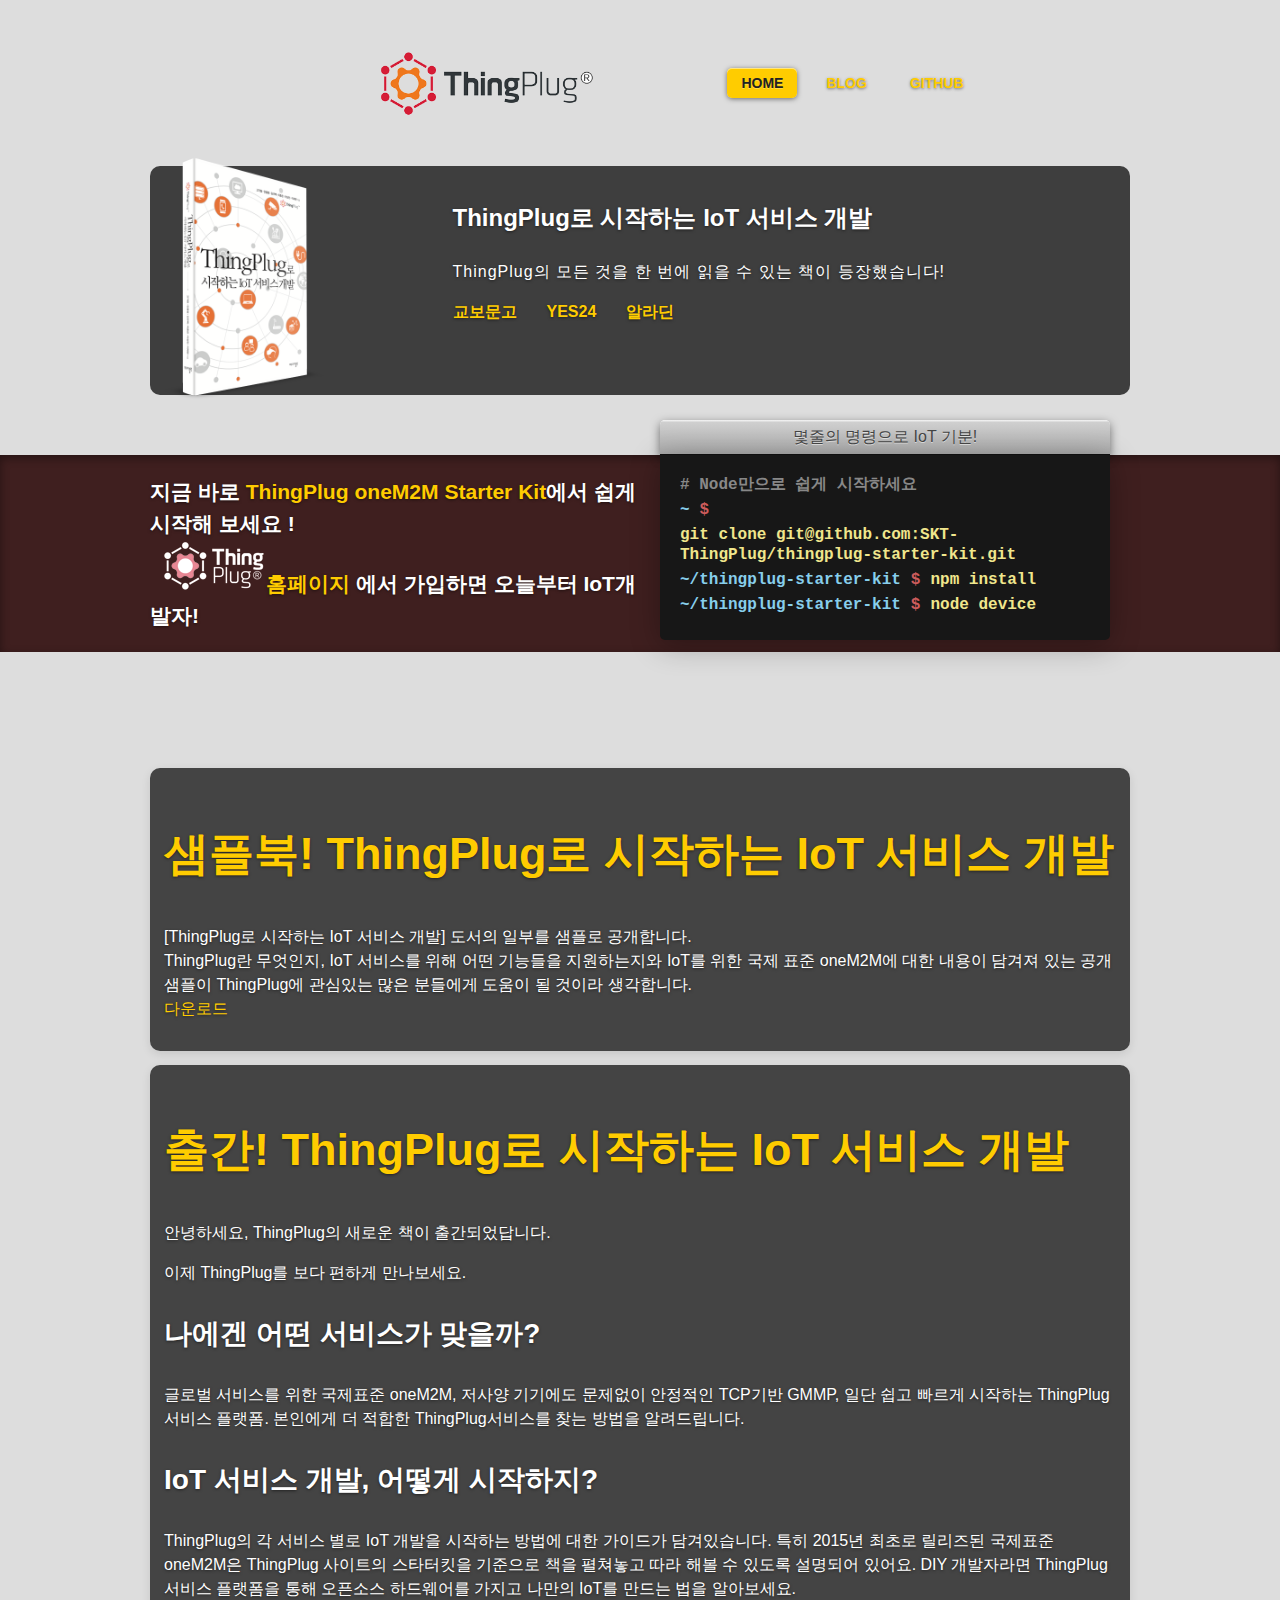
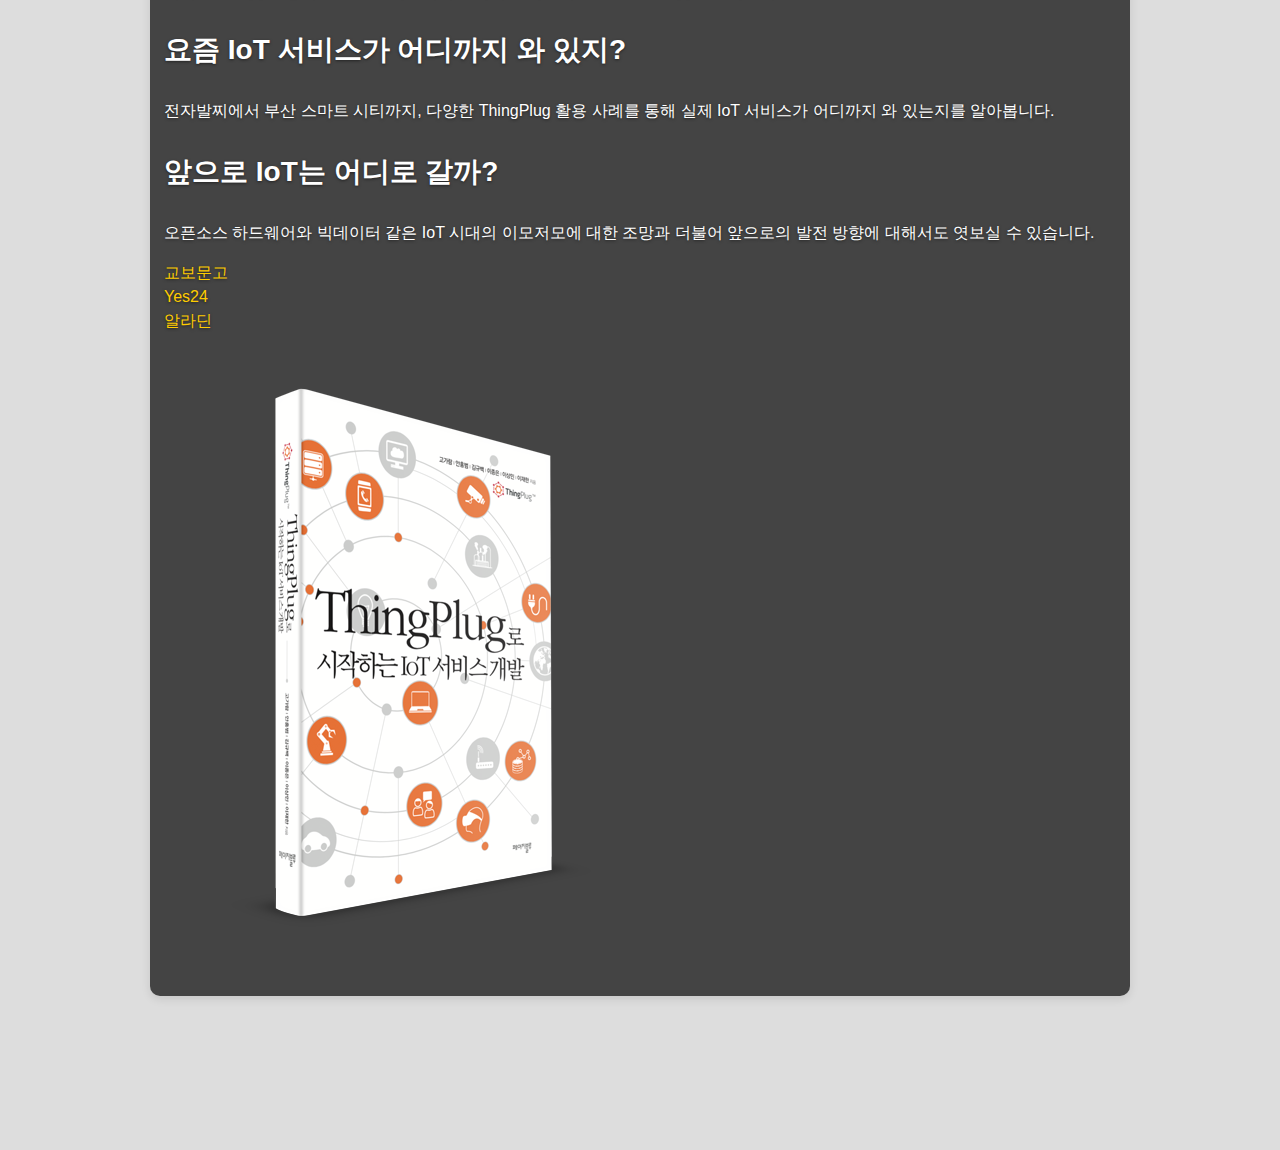
<file: index.html>
<!DOCTYPE html><html><head><meta charset="utf-8"><meta name="X-UA-Compatible" content="IE=edge"><title> ThingPlug Github 블로그</title><meta name="description" content="A Blog Powered By Hexo"><meta name="viewport" content="width=device-width, initial-scale=1"><link rel="short icon" href="/favicon.png"><link rel="stylesheet" href="/css/jekyll.css"><!--[if lt IE 9]>
<script src="js/html5shiv.min.js"></script>
<script src="js/respond.min.js"></script>
<![endif]--></head><body><header class="row-flex-row limit-width vh-center"><!--a(href=url_for()).logo--><a href="http://sandbox.sktiot.com" class="logo"><img src="/favicon.png"></a><nav><ul class="nav-list"><li class="nav-list-item"><a href="/" class="nav-link active">Home</a></li><li class="nav-list-item"><a href="/archives/" class="nav-link">   Blog</a></li><li class="nav-list-item"><a href="https://github.com/SKT-ThingPlug" target="_blank" class="nav-link">   github</a></li></ul></nav><!--        li.nav-list-item//           a.nav-link(href= theme.menu['rss'])
 //              = __('rss.title')--></header><div class="extra"><section class="selfintro"><div class="wrap row-flex row-flex-row limit-width"><div class="sign"><img src="img/bookcover.png" alt=""></div><div class="intro"><h3 class="title">ThingPlug로 시작하는 IoT 서비스 개발</h3><p class="content"> ThingPlug의 모든 것을 한 번에 읽을 수 있는 책이 등장했습니다!</p><ul class="contact"><li><a href="http://goo.gl/jCx7A6" class="social-link">교보문고</a></li><li><a href="http://goo.gl/A6Fdia" class="social-link">Yes24</a></li><li><a href="http://goo.gl/iyzxs6" class="social-link">알라딘</a></li></ul></div></div></section><section class="installtheme"><div class="row-flex row-flex-row limit-width"><div class="intro"><h3> 
지금 바로 <a href="https://github.com/SKT-ThingPlug/thingplug-starter-kit"> ThingPlug oneM2M Starter Kit</a>에서 쉽게 시작해 보세요 !<br><a href="https://sandbox.sktiot.com/"><img src="/img/tp2-red.png">홈페이지 </a>에서 가입하면 오늘부터 IoT개발자!</h3></div><div class="code"><div class="title">몇줄의 명령으로 IoT 기분!</div><div class="shell"> <div class="line"><span class="output"># Node만으로 쉽게 시작하세요</span></div><div class="line"><span class="path">~</span><span class="prompt">$</span><span class="command">git clone git@github.com:SKT-ThingPlug/thingplug-starter-kit.git</span></div><div class="line"><span class="path">~/thingplug-starter-kit</span><span class="prompt">$</span><span class="command">npm install</span></div><div class="line"><span class="path">~/thingplug-starter-kit</span><span class="prompt">$</span><span class="command">node device</span></div></div></div></div></section></div><div class="container limit-width"><section class="row-flex-row"><div class="home"><article class="post-block"><h2 class="post-title"><a href="/샘플북-ThingPlug로-시작하는-IoT-서비스-개발/" class="post-title-link">샘플북! ThingPlug로 시작하는 IoT 서비스 개발</a></h2><!-- .post-badge-wrap//    .post-badge
        //span.post-badge-msg!= "Issue №"
 //       span.post-num!= site.posts.length--><!--.post-meta--><!--    +date(item.date)--><div class="post-content"><!--!= item.excerpt--><p>[ThingPlug로 시작하는 IoT 서비스 개발] 도서의 일부를 샘플로 공개합니다.<br>ThingPlug란 무엇인지, IoT 서비스를 위해 어떤 기능들을 지원하는지와 IoT를 위한 국제 표준 oneM2M에 대한 내용이 담겨져 있는 공개 샘플이 ThingPlug에 관심있는 많은 분들에게 도움이 될 것이라 생각합니다.<br><a href="/img/ThingPlug로_시작하는_IoT_서비스_개발_Sample.pdf">다운로드</a></p>
</div><!--.read-more//   a(href=config.root + item.path) 
 //      != __('excerpt_link.title')--></article><article class="post-block"><h2 class="post-title"><a href="/thingplug-book/" class="post-title-link">출간! ThingPlug로 시작하는 IoT 서비스 개발</a></h2><!-- .post-badge-wrap//    .post-badge
        //span.post-badge-msg!= "Issue №"
 //       span.post-num!= site.posts.length--><!--.post-meta--><!--    +date(item.date)--><div class="post-content"><!--!= item.excerpt--><p>안녕하세요, ThingPlug의 새로운 책이 출간되었답니다. </p>
<p>이제 ThingPlug를 보다 편하게 만나보세요. </p>
<h2 id="나에겐_어떤_서비스가_맞을까?">나에겐 어떤 서비스가 맞을까?</h2><p>글로벌 서비스를 위한 국제표준 oneM2M, 저사양 기기에도 문제없이 안정적인 TCP기반 GMMP, 일단 쉽고 빠르게 시작하는 ThingPlug 서비스 플랫폼. 본인에게 더 적합한 ThingPlug서비스를 찾는 방법을 알려드립니다.</p>
<h2 id="IoT_서비스_개발,_어떻게_시작하지?">IoT 서비스 개발, 어떻게 시작하지?</h2><p>ThingPlug의 각 서비스 별로 IoT 개발을 시작하는 방법에 대한 가이드가 담겨있습니다. 특히 2015년 최초로 릴리즈된 국제표준 oneM2M은 ThingPlug 사이트의 스타터킷을 기준으로 책을 펼쳐놓고 따라 해볼 수 있도록 설명되어 있어요. DIY 개발자라면 ThingPlug 서비스 플랫폼을 통해 오픈소스 하드웨어를 가지고 나만의 IoT를 만드는 법을 알아보세요.</p>
<h2 id="요즘_IoT_서비스가_어디까지_와_있지?">요즘 IoT 서비스가 어디까지 와 있지?</h2><p>전자발찌에서 부산 스마트 시티까지, 다양한 ThingPlug 활용 사례를 통해 실제 IoT 서비스가 어디까지 와 있는지를 알아봅니다. </p>
<h2 id="앞으로_IoT는_어디로_갈까?">앞으로 IoT는 어디로 갈까?</h2><p>오픈소스 하드웨어와 빅데이터 같은 IoT 시대의 이모저모에 대한 조망과 더불어 앞으로의 발전 방향에 대해서도 엿보실 수 있습니다.</p>
<p><a href="http://goo.gl/jCx7A6" target="_blank" rel="external">교보문고</a><br><a href="http://goo.gl/A6Fdia" target="_blank" rel="external">Yes24</a><br><a href="http://goo.gl/iyzxs6" target="_blank" rel="external">알라딘</a></p>
<p><img src="/img/bookcover.png" alt=""> </p>
</div><!--.read-more//   a(href=config.root + item.path) 
 //      != __('excerpt_link.title')--></article></div></section></div><script>(function(b,o,i,l,e,r){b.GoogleAnalyticsObject=l;b[l]||(b[l]=function(){(b[l].q=b[l].q||[]).push(arguments)});b[l].l=+new Date;e=o.createElement(i);r=o.getElementsByTagName(i)[0];e.src='//www.google-analytics.com/analytics.js';r.parentNode.insertBefore(e,r)}(window,document,'script','ga'));ga('create',"UA-70388328-1",'auto');ga('send','pageview');</script><!--script(src="https://cdn.mathjax.org/mathjax/latest/MathJax.js?config=TeX-AMS-MML_HTMLorMML")--></body></html><!--        footer.footer//           .row-flex-row.limit-width.vh-center
 //              include ../_components/footer-->
</file>
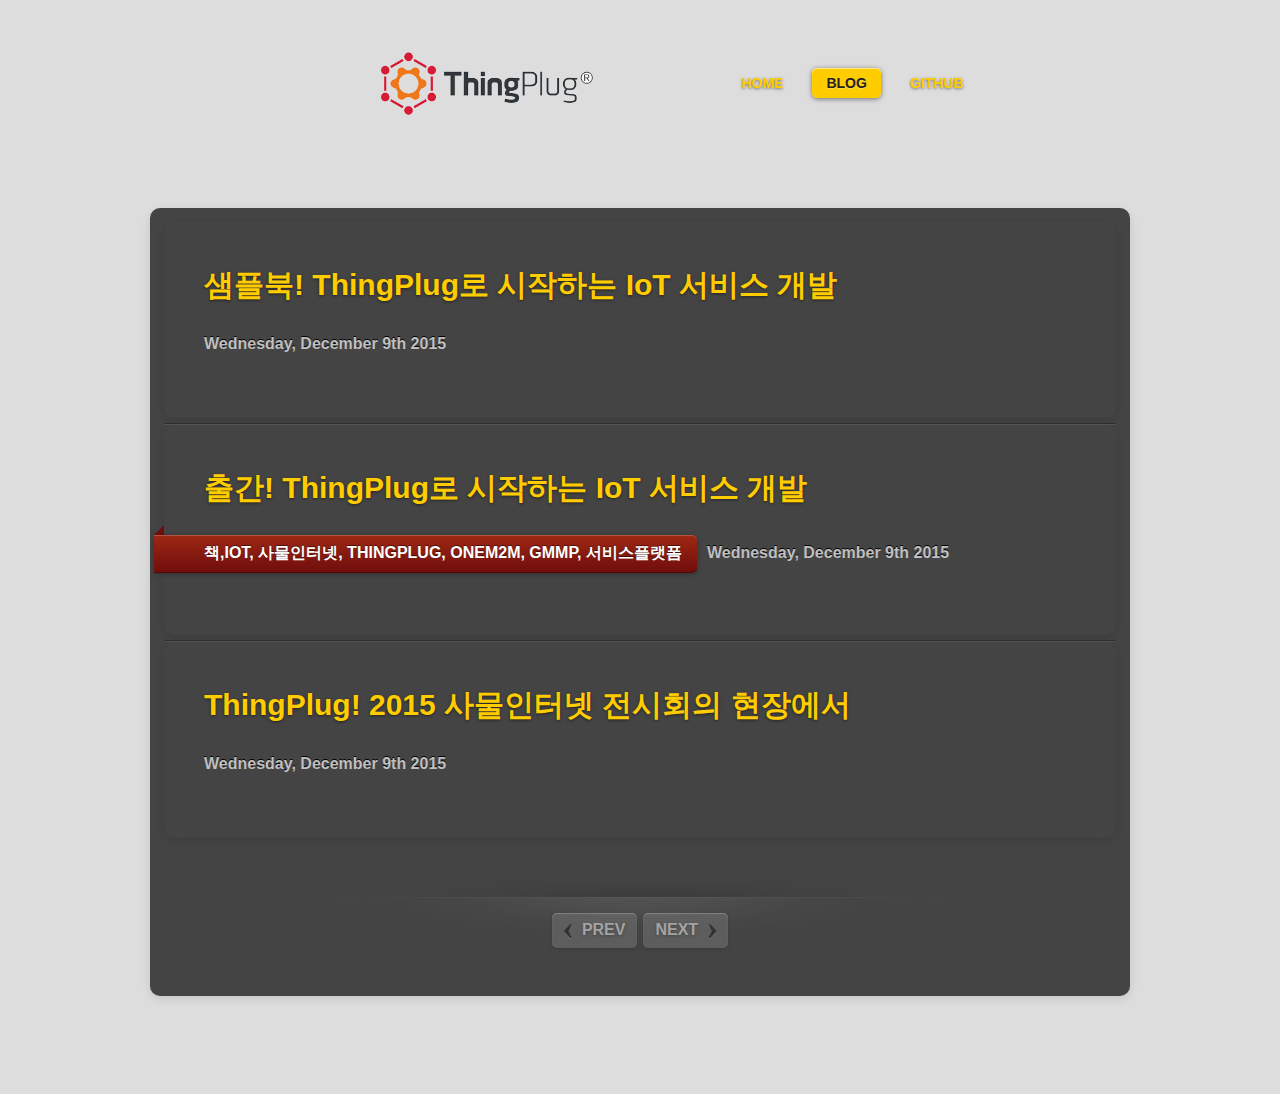
<file: archives/index.html>
<!DOCTYPE html><html><head><meta charset="utf-8"><meta name="X-UA-Compatible" content="IE=edge"><title> ThingPlug Github 블로그</title><meta name="description" content="A Blog Powered By Hexo"><meta name="viewport" content="width=device-width, initial-scale=1"><link rel="short icon" href="/favicon.png"><link rel="stylesheet" href="/css/jekyll.css"><!--[if lt IE 9]>
<script src="js/html5shiv.min.js"></script>
<script src="js/respond.min.js"></script>
<![endif]--></head><body><header class="row-flex-row limit-width vh-center"><!--a(href=url_for()).logo--><a href="http://sandbox.sktiot.com" class="logo"><img src="/favicon.png"></a><nav><ul class="nav-list"><li class="nav-list-item"><a href="/" class="nav-link">Home</a></li><li class="nav-list-item"><a href="/archives/" class="nav-link active">   Blog</a></li><li class="nav-list-item"><a href="https://github.com/SKT-ThingPlug" target="_blank" class="nav-link">   github</a></li></ul></nav><!--        li.nav-list-item//           a.nav-link(href= theme.menu['rss'])
 //              = __('rss.title')--></header><div class="extra"></div><div class="container limit-width"><section class="row-flex-row"><div class="archive"><ul class="post-list"><li class="post-list-item"><article class="post-block"><h2 class="post-title"><a href="/샘플북-ThingPlug로-시작하는-IoT-서비스-개발/" class="post-title-link">샘플북! ThingPlug로 시작하는 IoT 서비스 개발</a></h2><div class="post-meta"><div class="post-time">Wednesday, December 9th 2015</div></div><div class="post-content"></div></article></li><li class="post-list-item"><article class="post-block"><h2 class="post-title"><a href="/thingplug-book/" class="post-title-link">출간! ThingPlug로 시작하는 IoT 서비스 개발</a></h2><div class="post-meta"><ul class="post-tag-list"><li class="post-tag-item"><a href="/tags/책-IoT-사물인터넷-ThingPlug-oneM2M-GMMP-서비스플랫폼/" class="post-tag-link">책,IoT, 사물인터넷, ThingPlug, oneM2M, GMMP, 서비스플랫폼</a></li></ul><div class="post-time">Wednesday, December 9th 2015</div></div><div class="post-content"></div></article></li><li class="post-list-item"><article class="post-block"><h2 class="post-title"><a href="/coex2015/" class="post-title-link">ThingPlug! 2015 사물인터넷 전시회의 현장에서</a></h2><div class="post-meta"><div class="post-time">Wednesday, December 9th 2015</div></div><div class="post-content"></div></article></li></ul><div class="pagination"><span class="pagination-prev">PREV</span><span class="pagination-next">NEXT</span></div></div></section></div><script>(function(b,o,i,l,e,r){b.GoogleAnalyticsObject=l;b[l]||(b[l]=function(){(b[l].q=b[l].q||[]).push(arguments)});b[l].l=+new Date;e=o.createElement(i);r=o.getElementsByTagName(i)[0];e.src='//www.google-analytics.com/analytics.js';r.parentNode.insertBefore(e,r)}(window,document,'script','ga'));ga('create',"UA-70388328-1",'auto');ga('send','pageview');</script><!--script(src="https://cdn.mathjax.org/mathjax/latest/MathJax.js?config=TeX-AMS-MML_HTMLorMML")--></body></html><!--        footer.footer//           .row-flex-row.limit-width.vh-center
 //              include ../_components/footer-->
</file>
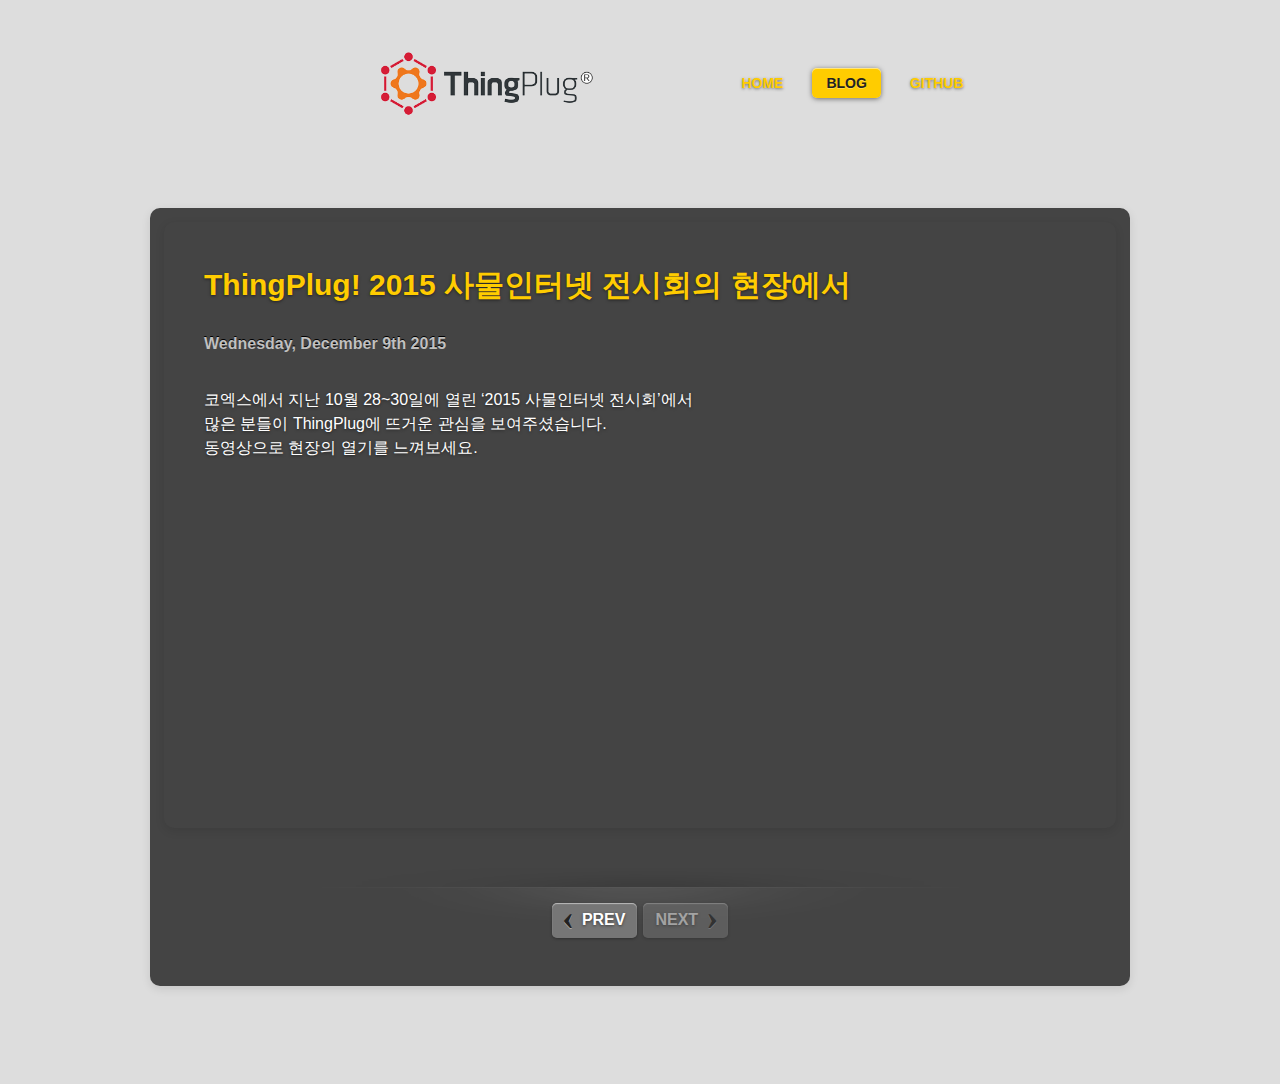
<file: coex2015/index.html>
<!DOCTYPE html><html><head><meta charset="utf-8"><meta name="X-UA-Compatible" content="IE=edge"><title> ThingPlug! 2015 사물인터넷 전시회의 현장에서 · ThingPlug Github 블로그</title><meta name="description" content="A Blog Powered By Hexo"><meta name="viewport" content="width=device-width, initial-scale=1"><link rel="short icon" href="/favicon.png"><link rel="stylesheet" href="/css/jekyll.css"><!--[if lt IE 9]>
<script src="js/html5shiv.min.js"></script>
<script src="js/respond.min.js"></script>
<![endif]--></head><body><header class="row-flex-row limit-width vh-center"><!--a(href=url_for()).logo--><a href="http://sandbox.sktiot.com" class="logo"><img src="/favicon.png"></a><nav><ul class="nav-list"><li class="nav-list-item"><a href="/" class="nav-link">Home</a></li><li class="nav-list-item"><a href="/archives/" class="nav-link active">   Blog</a></li><li class="nav-list-item"><a href="https://github.com/SKT-ThingPlug" target="_blank" class="nav-link">   github</a></li></ul></nav><!--        li.nav-list-item//           a.nav-link(href= theme.menu['rss'])
 //              = __('rss.title')--></header><div class="extra"></div><div class="container limit-width"><section class="row-flex-row"><div class="post"><article class="post-block"><h2 class="post-title"><a href="/coex2015/" class="post-title-link">ThingPlug! 2015 사물인터넷 전시회의 현장에서</a></h2><div class="post-meta"><div class="post-time">Wednesday, December 9th 2015</div></div><div class="post-content"><p>코엑스에서 지난 10월 28~30일에 열린 ‘2015 사물인터넷 전시회’에서<br>많은 분들이 ThingPlug에 뜨거운 관심을 보여주셨습니다.<br>동영상으로 현장의 열기를 느껴보세요.</p>
<div class="video-container"><iframe src="//www.youtube.com/embed/jtd5zuPwEFA" frameborder="0" allowfullscreen></iframe></div>
</div></article><div class="pagination"><a href="/thingplug-book/" class="pagination-prev">PREV</a><span class="pagination-next">NEXT</span></div></div></section></div><script>(function(b,o,i,l,e,r){b.GoogleAnalyticsObject=l;b[l]||(b[l]=function(){(b[l].q=b[l].q||[]).push(arguments)});b[l].l=+new Date;e=o.createElement(i);r=o.getElementsByTagName(i)[0];e.src='//www.google-analytics.com/analytics.js';r.parentNode.insertBefore(e,r)}(window,document,'script','ga'));ga('create',"UA-70388328-1",'auto');ga('send','pageview');</script><!--script(src="https://cdn.mathjax.org/mathjax/latest/MathJax.js?config=TeX-AMS-MML_HTMLorMML")--></body></html><!--        footer.footer//           .row-flex-row.limit-width.vh-center
 //              include ../_components/footer-->
</file>
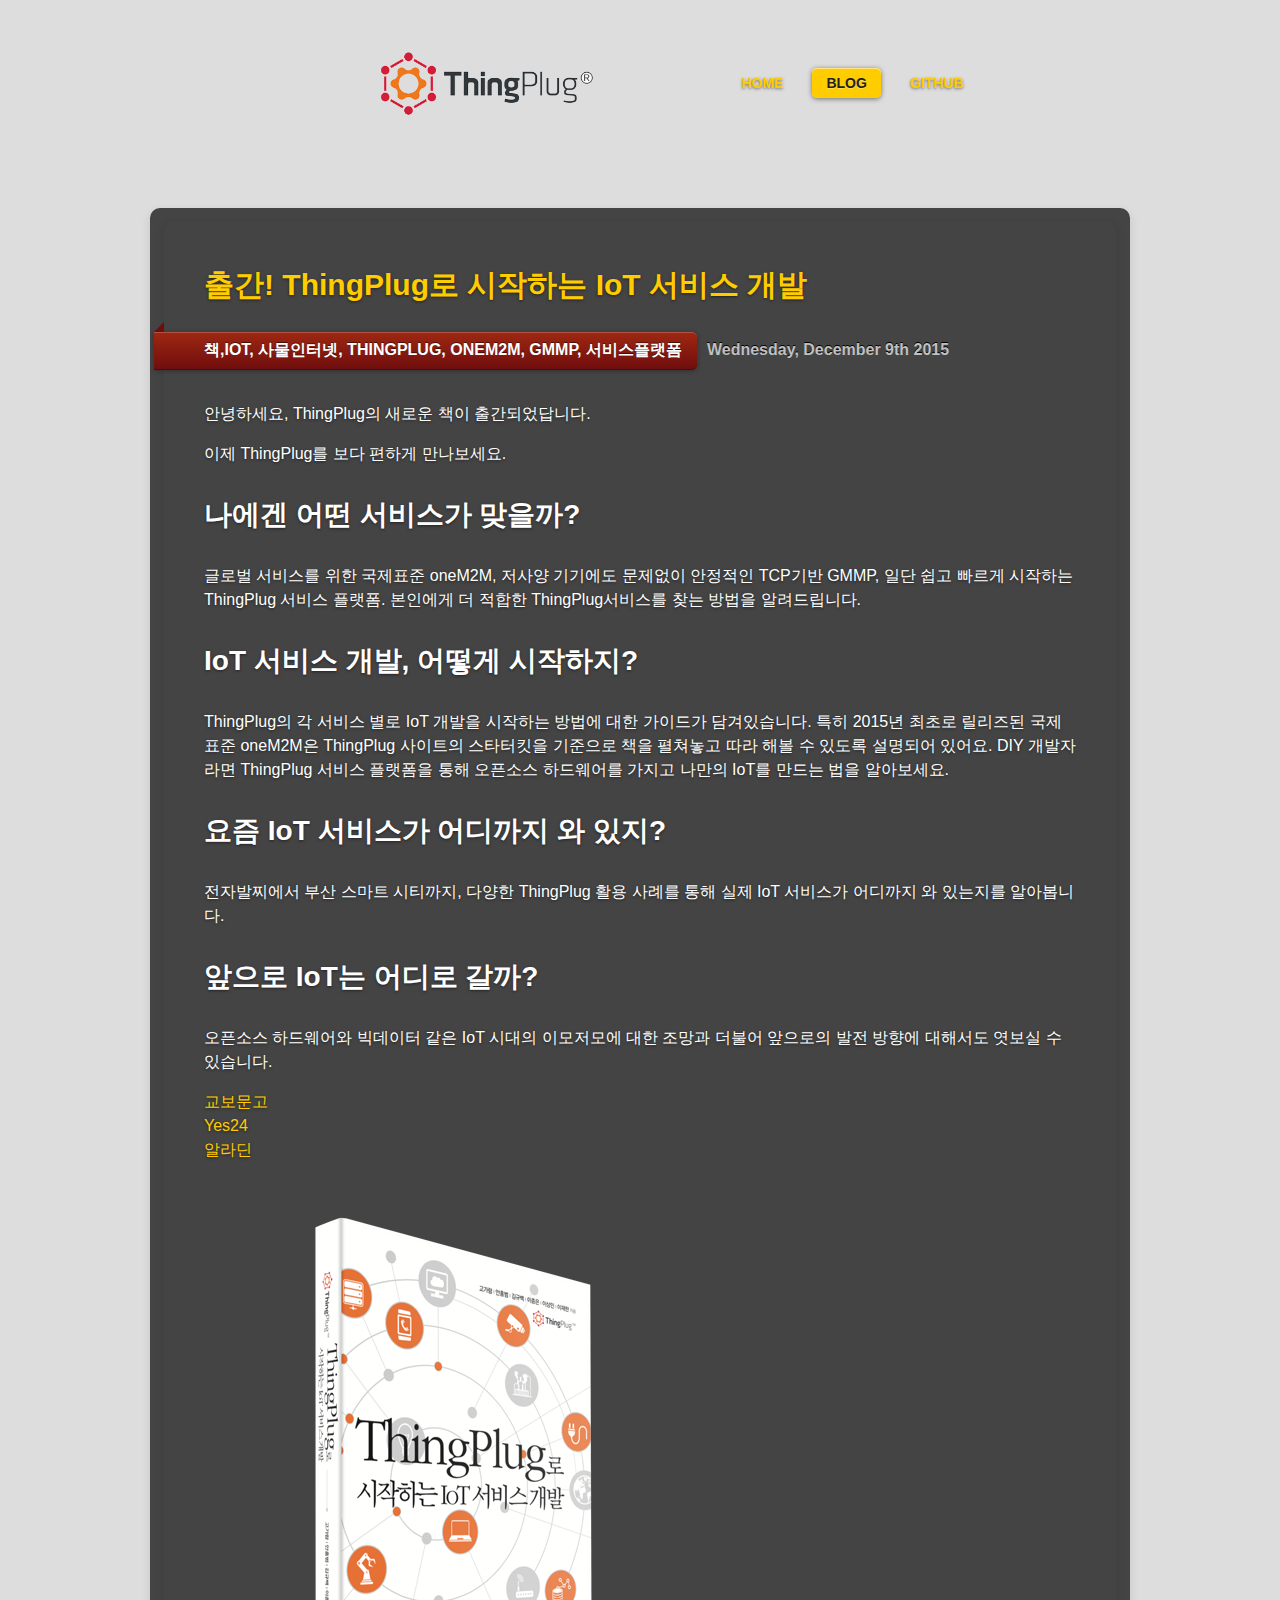
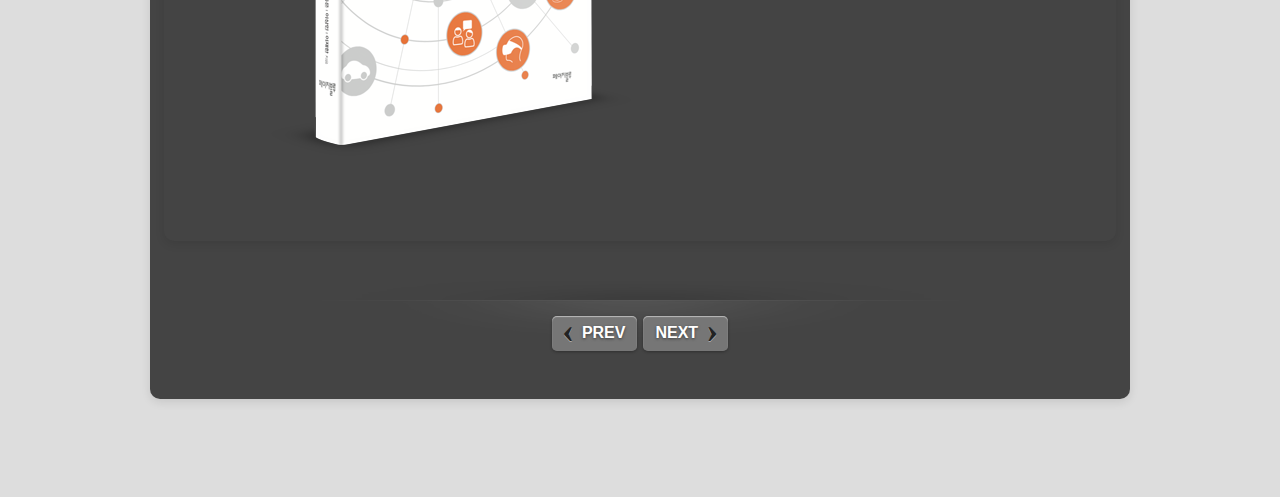
<file: thingplug-book/index.html>
<!DOCTYPE html><html><head><meta charset="utf-8"><meta name="X-UA-Compatible" content="IE=edge"><title> 출간! ThingPlug로 시작하는 IoT 서비스 개발 · ThingPlug Github 블로그</title><meta name="description" content="A Blog Powered By Hexo"><meta name="viewport" content="width=device-width, initial-scale=1"><link rel="short icon" href="/favicon.png"><link rel="stylesheet" href="/css/jekyll.css"><!--[if lt IE 9]>
<script src="js/html5shiv.min.js"></script>
<script src="js/respond.min.js"></script>
<![endif]--></head><body><header class="row-flex-row limit-width vh-center"><!--a(href=url_for()).logo--><a href="http://sandbox.sktiot.com" class="logo"><img src="/favicon.png"></a><nav><ul class="nav-list"><li class="nav-list-item"><a href="/" class="nav-link">Home</a></li><li class="nav-list-item"><a href="/archives/" class="nav-link active">   Blog</a></li><li class="nav-list-item"><a href="https://github.com/SKT-ThingPlug" target="_blank" class="nav-link">   github</a></li></ul></nav><!--        li.nav-list-item//           a.nav-link(href= theme.menu['rss'])
 //              = __('rss.title')--></header><div class="extra"></div><div class="container limit-width"><section class="row-flex-row"><div class="post"><article class="post-block"><h2 class="post-title"><a href="/thingplug-book/" class="post-title-link">출간! ThingPlug로 시작하는 IoT 서비스 개발</a></h2><div class="post-meta"><ul class="post-tag-list"><li class="post-tag-item"><a href="/tags/책-IoT-사물인터넷-ThingPlug-oneM2M-GMMP-서비스플랫폼/" class="post-tag-link">책,IoT, 사물인터넷, ThingPlug, oneM2M, GMMP, 서비스플랫폼</a></li></ul><div class="post-time">Wednesday, December 9th 2015</div></div><div class="post-content"><p>안녕하세요, ThingPlug의 새로운 책이 출간되었답니다. </p>
<p>이제 ThingPlug를 보다 편하게 만나보세요. </p>
<h2 id="나에겐_어떤_서비스가_맞을까?">나에겐 어떤 서비스가 맞을까?</h2><p>글로벌 서비스를 위한 국제표준 oneM2M, 저사양 기기에도 문제없이 안정적인 TCP기반 GMMP, 일단 쉽고 빠르게 시작하는 ThingPlug 서비스 플랫폼. 본인에게 더 적합한 ThingPlug서비스를 찾는 방법을 알려드립니다.</p>
<h2 id="IoT_서비스_개발,_어떻게_시작하지?">IoT 서비스 개발, 어떻게 시작하지?</h2><p>ThingPlug의 각 서비스 별로 IoT 개발을 시작하는 방법에 대한 가이드가 담겨있습니다. 특히 2015년 최초로 릴리즈된 국제표준 oneM2M은 ThingPlug 사이트의 스타터킷을 기준으로 책을 펼쳐놓고 따라 해볼 수 있도록 설명되어 있어요. DIY 개발자라면 ThingPlug 서비스 플랫폼을 통해 오픈소스 하드웨어를 가지고 나만의 IoT를 만드는 법을 알아보세요.</p>
<h2 id="요즘_IoT_서비스가_어디까지_와_있지?">요즘 IoT 서비스가 어디까지 와 있지?</h2><p>전자발찌에서 부산 스마트 시티까지, 다양한 ThingPlug 활용 사례를 통해 실제 IoT 서비스가 어디까지 와 있는지를 알아봅니다. </p>
<h2 id="앞으로_IoT는_어디로_갈까?">앞으로 IoT는 어디로 갈까?</h2><p>오픈소스 하드웨어와 빅데이터 같은 IoT 시대의 이모저모에 대한 조망과 더불어 앞으로의 발전 방향에 대해서도 엿보실 수 있습니다.</p>
<p><a href="http://goo.gl/jCx7A6" target="_blank" rel="external">교보문고</a><br><a href="http://goo.gl/A6Fdia" target="_blank" rel="external">Yes24</a><br><a href="http://goo.gl/iyzxs6" target="_blank" rel="external">알라딘</a></p>
<p><img src="/img/bookcover.png" alt=""> </p>
</div></article><div class="pagination"><a href="/샘플북-ThingPlug로-시작하는-IoT-서비스-개발/" class="pagination-prev">PREV</a><a href="/coex2015/" class="pagination-next">NEXT</a></div></div></section></div><script>(function(b,o,i,l,e,r){b.GoogleAnalyticsObject=l;b[l]||(b[l]=function(){(b[l].q=b[l].q||[]).push(arguments)});b[l].l=+new Date;e=o.createElement(i);r=o.getElementsByTagName(i)[0];e.src='//www.google-analytics.com/analytics.js';r.parentNode.insertBefore(e,r)}(window,document,'script','ga'));ga('create',"UA-70388328-1",'auto');ga('send','pageview');</script><!--script(src="https://cdn.mathjax.org/mathjax/latest/MathJax.js?config=TeX-AMS-MML_HTMLorMML")--></body></html><!--        footer.footer//           .row-flex-row.limit-width.vh-center
 //              include ../_components/footer-->
</file>
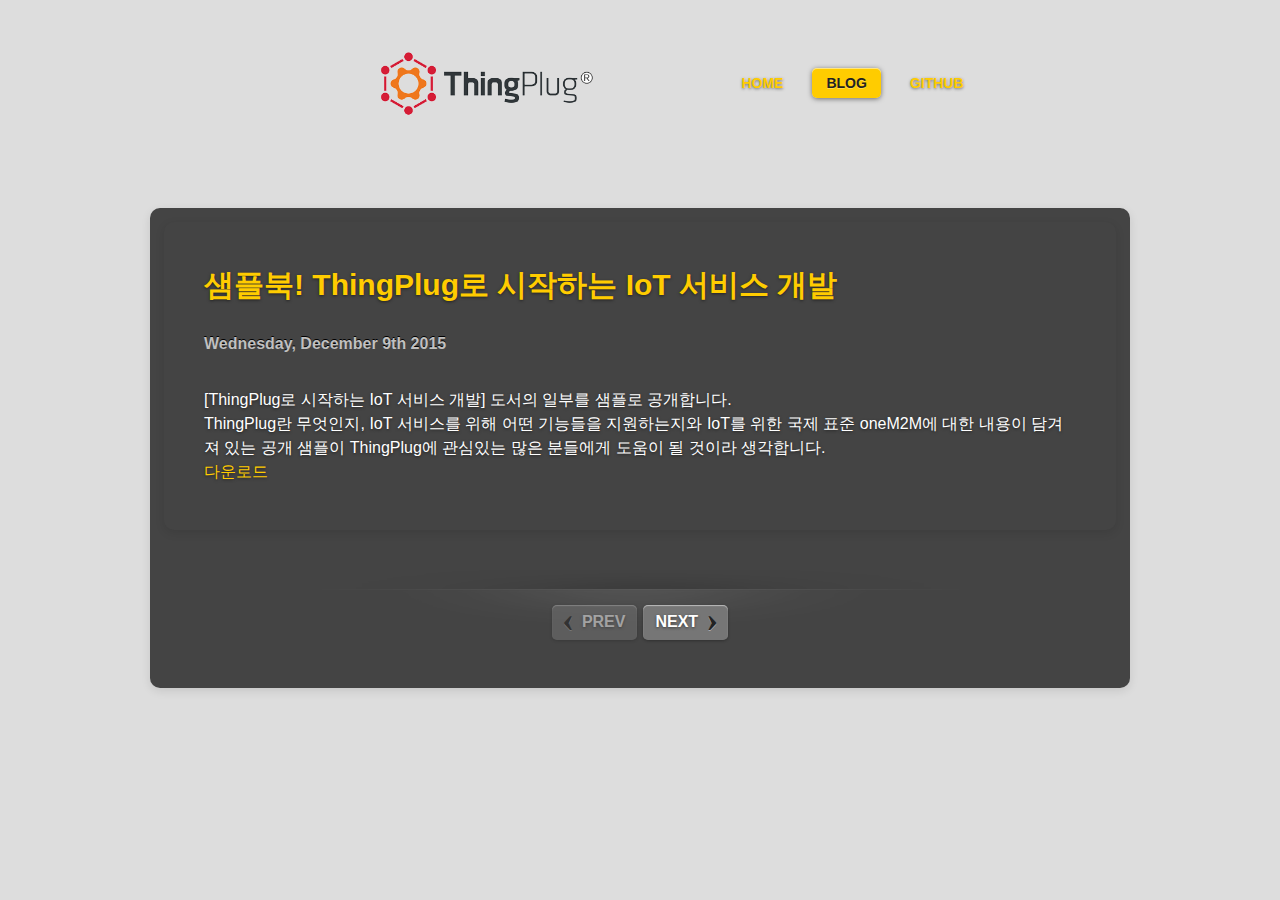
<file: 샘플북-ThingPlug로-시작하는-IoT-서비스-개발/index.html>
<!DOCTYPE html><html><head><meta charset="utf-8"><meta name="X-UA-Compatible" content="IE=edge"><title> 샘플북! ThingPlug로 시작하는 IoT 서비스 개발 · ThingPlug Github 블로그</title><meta name="description" content="A Blog Powered By Hexo"><meta name="viewport" content="width=device-width, initial-scale=1"><link rel="short icon" href="/favicon.png"><link rel="stylesheet" href="/css/jekyll.css"><!--[if lt IE 9]>
<script src="js/html5shiv.min.js"></script>
<script src="js/respond.min.js"></script>
<![endif]--></head><body><header class="row-flex-row limit-width vh-center"><!--a(href=url_for()).logo--><a href="http://sandbox.sktiot.com" class="logo"><img src="/favicon.png"></a><nav><ul class="nav-list"><li class="nav-list-item"><a href="/" class="nav-link">Home</a></li><li class="nav-list-item"><a href="/archives/" class="nav-link active">   Blog</a></li><li class="nav-list-item"><a href="https://github.com/SKT-ThingPlug" target="_blank" class="nav-link">   github</a></li></ul></nav><!--        li.nav-list-item//           a.nav-link(href= theme.menu['rss'])
 //              = __('rss.title')--></header><div class="extra"></div><div class="container limit-width"><section class="row-flex-row"><div class="post"><article class="post-block"><h2 class="post-title"><a href="/샘플북-ThingPlug로-시작하는-IoT-서비스-개발/" class="post-title-link">샘플북! ThingPlug로 시작하는 IoT 서비스 개발</a></h2><div class="post-meta"><div class="post-time">Wednesday, December 9th 2015</div></div><div class="post-content"><p>[ThingPlug로 시작하는 IoT 서비스 개발] 도서의 일부를 샘플로 공개합니다.<br>ThingPlug란 무엇인지, IoT 서비스를 위해 어떤 기능들을 지원하는지와 IoT를 위한 국제 표준 oneM2M에 대한 내용이 담겨져 있는 공개 샘플이 ThingPlug에 관심있는 많은 분들에게 도움이 될 것이라 생각합니다.<br><a href="/img/ThingPlug로_시작하는_IoT_서비스_개발_Sample.pdf">다운로드</a></p>
</div></article><div class="pagination"><span class="pagination-prev">PREV</span><a href="/thingplug-book/" class="pagination-next">NEXT</a></div></div></section></div><script>(function(b,o,i,l,e,r){b.GoogleAnalyticsObject=l;b[l]||(b[l]=function(){(b[l].q=b[l].q||[]).push(arguments)});b[l].l=+new Date;e=o.createElement(i);r=o.getElementsByTagName(i)[0];e.src='//www.google-analytics.com/analytics.js';r.parentNode.insertBefore(e,r)}(window,document,'script','ga'));ga('create',"UA-70388328-1",'auto');ga('send','pageview');</script><!--script(src="https://cdn.mathjax.org/mathjax/latest/MathJax.js?config=TeX-AMS-MML_HTMLorMML")--></body></html><!--        footer.footer//           .row-flex-row.limit-width.vh-center
 //              include ../_components/footer-->
</file>
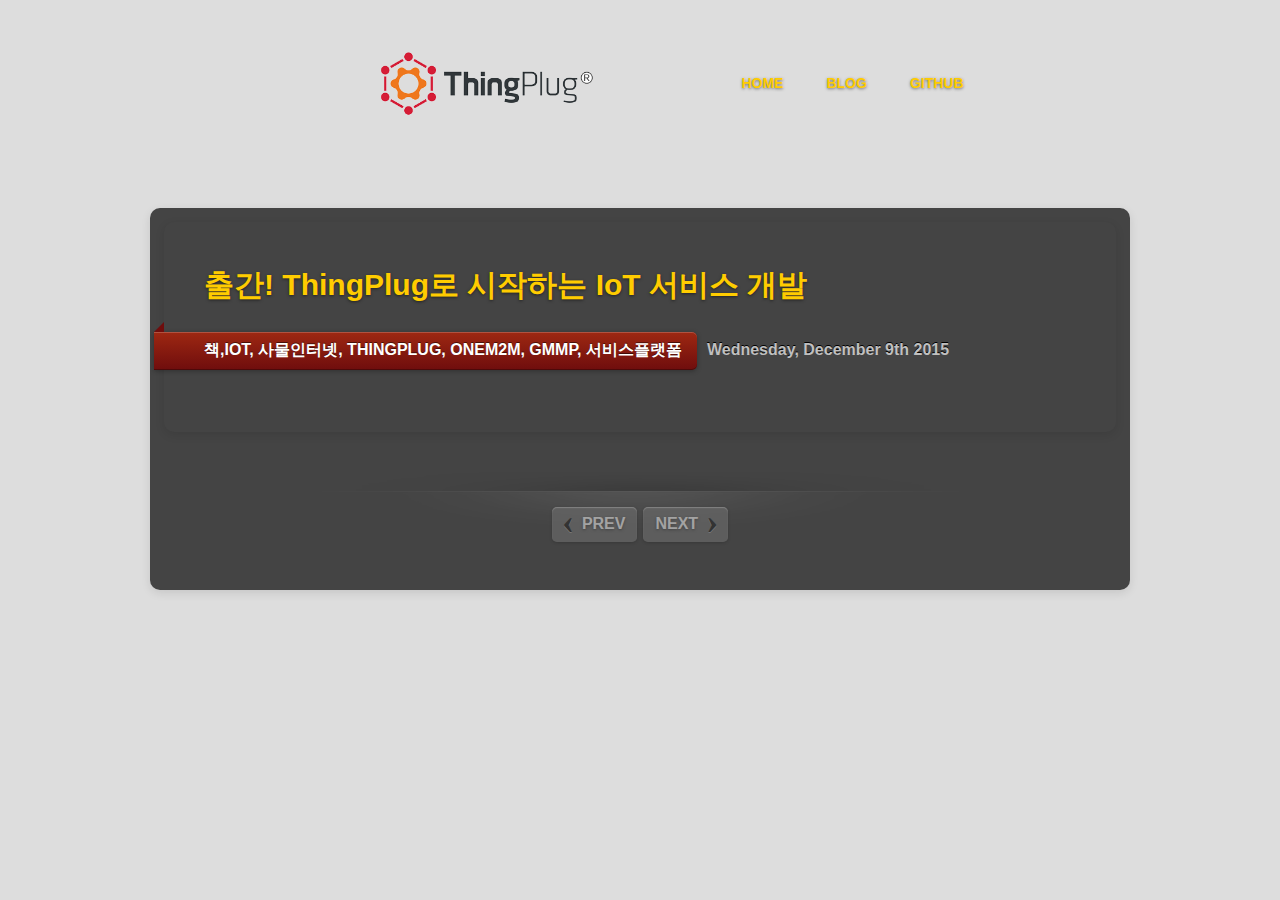
<file: tags/책-IoT-사물인터넷-ThingPlug-oneM2M-GMMP-서비스플랫폼/index.html>
<!DOCTYPE html><html><head><meta charset="utf-8"><meta name="X-UA-Compatible" content="IE=edge"><title> ThingPlug Github 블로그</title><meta name="description" content="A Blog Powered By Hexo"><meta name="viewport" content="width=device-width, initial-scale=1"><link rel="short icon" href="/favicon.png"><link rel="stylesheet" href="/css/jekyll.css"><!--[if lt IE 9]>
<script src="js/html5shiv.min.js"></script>
<script src="js/respond.min.js"></script>
<![endif]--></head><body><header class="row-flex-row limit-width vh-center"><!--a(href=url_for()).logo--><a href="http://sandbox.sktiot.com" class="logo"><img src="/favicon.png"></a><nav><ul class="nav-list"><li class="nav-list-item"><a href="/" class="nav-link">Home</a></li><li class="nav-list-item"><a href="/archives/" class="nav-link">   Blog</a></li><li class="nav-list-item"><a href="https://github.com/SKT-ThingPlug" target="_blank" class="nav-link">   github</a></li></ul></nav><!--        li.nav-list-item//           a.nav-link(href= theme.menu['rss'])
 //              = __('rss.title')--></header><div class="extra"></div><div class="container limit-width"><section class="row-flex-row"><div class="archive"><ul class="post-list"><li class="post-list-item"><article class="post-block"><h2 class="post-title"><a href="/thingplug-book/" class="post-title-link">출간! ThingPlug로 시작하는 IoT 서비스 개발</a></h2><div class="post-meta"><ul class="post-tag-list"><li class="post-tag-item"><a href="/tags/책-IoT-사물인터넷-ThingPlug-oneM2M-GMMP-서비스플랫폼/" class="post-tag-link">책,IoT, 사물인터넷, ThingPlug, oneM2M, GMMP, 서비스플랫폼</a></li></ul><div class="post-time">Wednesday, December 9th 2015</div></div><div class="post-content"></div></article></li></ul><div class="pagination"><span class="pagination-prev">PREV</span><span class="pagination-next">NEXT</span></div></div></section></div><script>(function(b,o,i,l,e,r){b.GoogleAnalyticsObject=l;b[l]||(b[l]=function(){(b[l].q=b[l].q||[]).push(arguments)});b[l].l=+new Date;e=o.createElement(i);r=o.getElementsByTagName(i)[0];e.src='//www.google-analytics.com/analytics.js';r.parentNode.insertBefore(e,r)}(window,document,'script','ga'));ga('create',"UA-70388328-1",'auto');ga('send','pageview');</script><!--script(src="https://cdn.mathjax.org/mathjax/latest/MathJax.js?config=TeX-AMS-MML_HTMLorMML")--></body></html><!--        footer.footer//           .row-flex-row.limit-width.vh-center
 //              include ../_components/footer-->
</file>
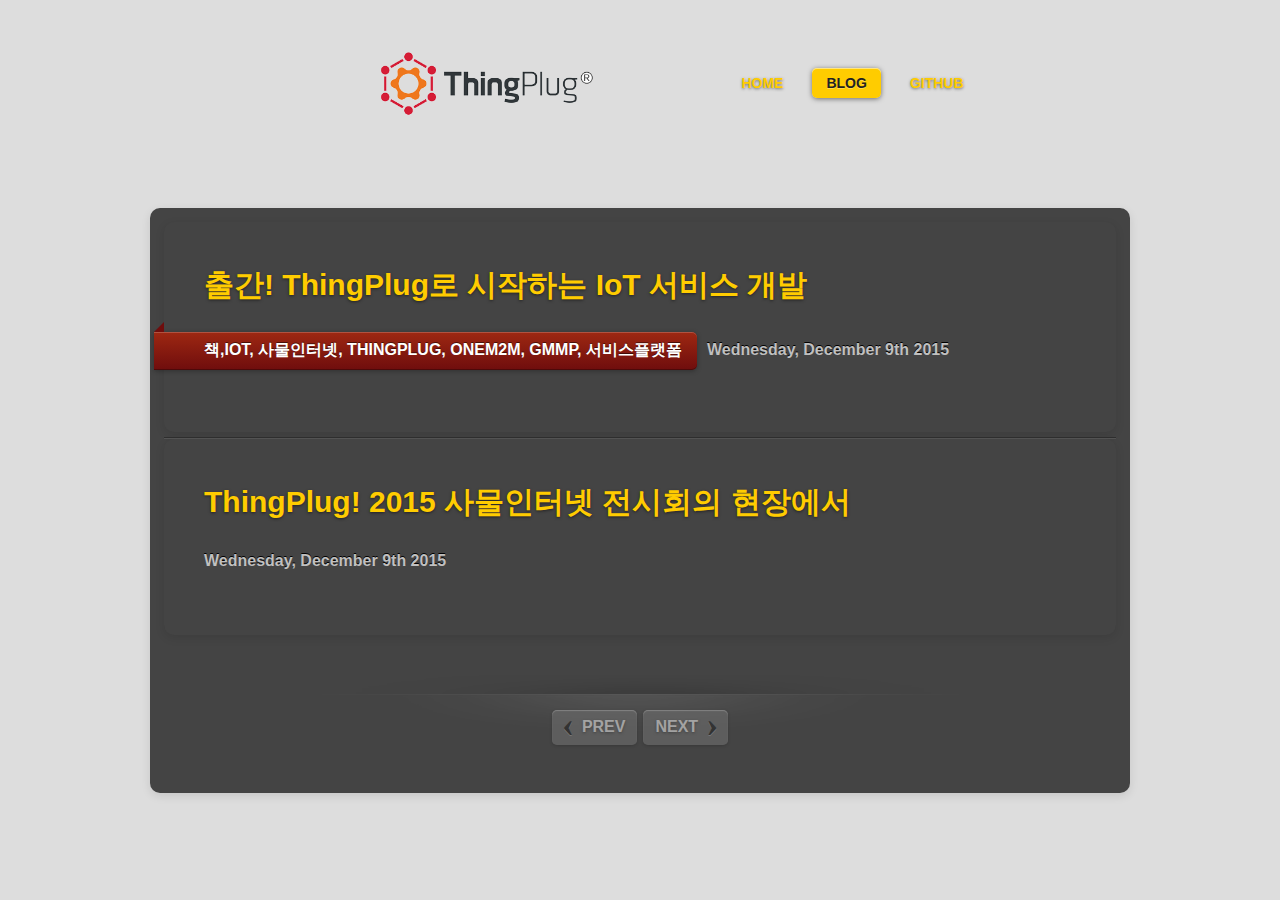
<file: archives/2015/11/index.html>
<!DOCTYPE html><html><head><meta charset="utf-8"><meta name="X-UA-Compatible" content="IE=edge"><title> ThingPlug Github 블로그</title><meta name="description" content="A Blog Powered By Hexo"><meta name="viewport" content="width=device-width, initial-scale=1"><link rel="short icon" href="/favicon.png"><link rel="stylesheet" href="/css/jekyll.css"><!--[if lt IE 9]>
<script src="js/html5shiv.min.js"></script>
<script src="js/respond.min.js"></script>
<![endif]--></head><body><header class="row-flex-row limit-width vh-center"><!--a(href=url_for()).logo--><a href="http://sandbox.sktiot.com" class="logo"><img src="/favicon.png"></a><nav><ul class="nav-list"><li class="nav-list-item"><a href="/" class="nav-link">Home</a></li><li class="nav-list-item"><a href="/archives/" class="nav-link active">   Blog</a></li><li class="nav-list-item"><a href="https://github.com/SKT-ThingPlug" target="_blank" class="nav-link">   github</a></li></ul></nav><!--        li.nav-list-item//           a.nav-link(href= theme.menu['rss'])
 //              = __('rss.title')--></header><div class="extra"></div><div class="container limit-width"><section class="row-flex-row"><div class="archive"><ul class="post-list"><li class="post-list-item"><article class="post-block"><h2 class="post-title"><a href="/thingplug-book/" class="post-title-link">출간! ThingPlug로 시작하는 IoT 서비스 개발</a></h2><div class="post-meta"><ul class="post-tag-list"><li class="post-tag-item"><a href="/tags/책-IoT-사물인터넷-ThingPlug-oneM2M-GMMP-서비스플랫폼/" class="post-tag-link">책,IoT, 사물인터넷, ThingPlug, oneM2M, GMMP, 서비스플랫폼</a></li></ul><div class="post-time">Wednesday, December 9th 2015</div></div><div class="post-content"></div></article></li><li class="post-list-item"><article class="post-block"><h2 class="post-title"><a href="/coex2015/" class="post-title-link">ThingPlug! 2015 사물인터넷 전시회의 현장에서</a></h2><div class="post-meta"><div class="post-time">Wednesday, December 9th 2015</div></div><div class="post-content"></div></article></li></ul><div class="pagination"><span class="pagination-prev">PREV</span><span class="pagination-next">NEXT</span></div></div></section></div><script>(function(b,o,i,l,e,r){b.GoogleAnalyticsObject=l;b[l]||(b[l]=function(){(b[l].q=b[l].q||[]).push(arguments)});b[l].l=+new Date;e=o.createElement(i);r=o.getElementsByTagName(i)[0];e.src='//www.google-analytics.com/analytics.js';r.parentNode.insertBefore(e,r)}(window,document,'script','ga'));ga('create',"UA-70388328-1",'auto');ga('send','pageview');</script><!--script(src="https://cdn.mathjax.org/mathjax/latest/MathJax.js?config=TeX-AMS-MML_HTMLorMML")--></body></html><!--        footer.footer//           .row-flex-row.limit-width.vh-center
 //              include ../_components/footer-->
</file>
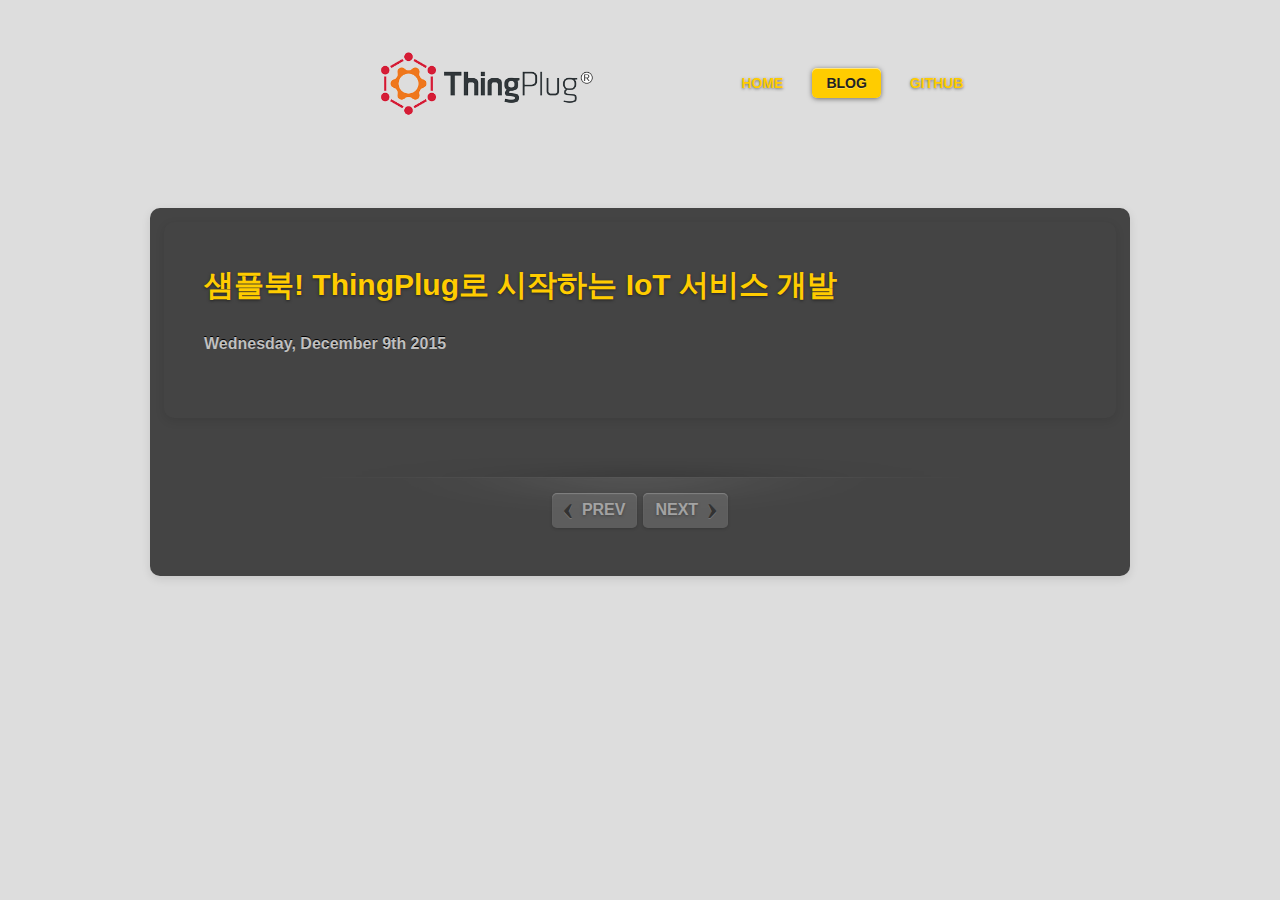
<file: archives/2015/12/index.html>
<!DOCTYPE html><html><head><meta charset="utf-8"><meta name="X-UA-Compatible" content="IE=edge"><title> ThingPlug Github 블로그</title><meta name="description" content="A Blog Powered By Hexo"><meta name="viewport" content="width=device-width, initial-scale=1"><link rel="short icon" href="/favicon.png"><link rel="stylesheet" href="/css/jekyll.css"><!--[if lt IE 9]>
<script src="js/html5shiv.min.js"></script>
<script src="js/respond.min.js"></script>
<![endif]--></head><body><header class="row-flex-row limit-width vh-center"><!--a(href=url_for()).logo--><a href="http://sandbox.sktiot.com" class="logo"><img src="/favicon.png"></a><nav><ul class="nav-list"><li class="nav-list-item"><a href="/" class="nav-link">Home</a></li><li class="nav-list-item"><a href="/archives/" class="nav-link active">   Blog</a></li><li class="nav-list-item"><a href="https://github.com/SKT-ThingPlug" target="_blank" class="nav-link">   github</a></li></ul></nav><!--        li.nav-list-item//           a.nav-link(href= theme.menu['rss'])
 //              = __('rss.title')--></header><div class="extra"></div><div class="container limit-width"><section class="row-flex-row"><div class="archive"><ul class="post-list"><li class="post-list-item"><article class="post-block"><h2 class="post-title"><a href="/샘플북-ThingPlug로-시작하는-IoT-서비스-개발/" class="post-title-link">샘플북! ThingPlug로 시작하는 IoT 서비스 개발</a></h2><div class="post-meta"><div class="post-time">Wednesday, December 9th 2015</div></div><div class="post-content"></div></article></li></ul><div class="pagination"><span class="pagination-prev">PREV</span><span class="pagination-next">NEXT</span></div></div></section></div><script>(function(b,o,i,l,e,r){b.GoogleAnalyticsObject=l;b[l]||(b[l]=function(){(b[l].q=b[l].q||[]).push(arguments)});b[l].l=+new Date;e=o.createElement(i);r=o.getElementsByTagName(i)[0];e.src='//www.google-analytics.com/analytics.js';r.parentNode.insertBefore(e,r)}(window,document,'script','ga'));ga('create',"UA-70388328-1",'auto');ga('send','pageview');</script><!--script(src="https://cdn.mathjax.org/mathjax/latest/MathJax.js?config=TeX-AMS-MML_HTMLorMML")--></body></html><!--        footer.footer//           .row-flex-row.limit-width.vh-center
 //              include ../_components/footer-->
</file>
<file: css/jekyll.css>
@charset "UTF-8";
/*! normalize.css v3.0.3 | MIT License | github.com/necolas/normalize.css */
/**
 * 1. Set default font family to sans-serif.
 * 2. Prevent iOS and IE text size adjust after device orientation change,
 *    without disabling user zoom.
 */



body {
  margin: 0; }

/* HTML5 display definitions
   ========================================================================== */
/**
 * Correct `block` display not defined for any HTML5 element in IE 8/9.
 * Correct `block` display not defined for `details` or `summary` in IE 10/11
 * and Firefox.
 * Correct `block` display not defined for `main` in IE 11.
 */
article,
aside,
details,
figcaption,
figure,
footer,
header,
hgroup,
main,
menu,
nav,
section,
summary {
  display: block; }

/**
 * 1. Correct `inline-block` display not defined in IE 8/9.
 * 2. Normalize vertical alignment of `progress` in Chrome, Firefox, and Opera.
 */
audio,
canvas,
progress,
video {
  display: inline-block;
  /* 1 */
  vertical-align: baseline;
  /* 2 */ }

/**
 * Prevent modern browsers from displaying `audio` without controls.
 * Remove excess height in iOS 5 devices.
 */
audio:not([controls]) {
  display: none;
  height: 0; }

/**
 * Address `[hidden]` styling not present in IE 8/9/10.
 * Hide the `template` element in IE 8/9/10/11, Safari, and Firefox < 22.
 */
[hidden],
template {
  display: none; }

/* Links
   ========================================================================== */
/**
 * Remove the gray background color from active links in IE 10.
 */
a {
  background-color: transparent; }

/**
 * Improve readability of focused elements when they are also in an
 * active/hover state.
 */
a:active,
a:hover {
  outline: 0; }

/* Text-level semantics
   ========================================================================== */
/**
 * Address styling not present in IE 8/9/10/11, Safari, and Chrome.
 */
abbr[title] {
  border-bottom: 1px dotted; }

/**
 * Address style set to `bolder` in Firefox 4+, Safari, and Chrome.
 */
b,
strong {
  font-weight: bold; }

/**
 * Address styling not present in Safari and Chrome.
 */
dfn {
  font-style: italic; }

/**
 * Address variable `h1` font-size and margin within `section` and `article`
 * contexts in Firefox 4+, Safari, and Chrome.
 */
h1 {
  font-size: 2em;
  margin: 0.67em 0; }

/**
 * Address styling not present in IE 8/9.
 */
mark {
  background: #ff0;
  color: #000; }

/**
 * Address inconsistent and variable font size in all browsers.
 */
small {
  font-size: 80%; }

/**
 * Prevent `sub` and `sup` affecting `line-height` in all browsers.
 */
sub,
sup {
  font-size: 75%;
  line-height: 0;
  position: relative;
  vertical-align: baseline; }

sup {
  top: -0.5em; }

sub {
  bottom: -0.25em; }

/* Embedded content
   ========================================================================== */
/**
 * Remove border when inside `a` element in IE 8/9/10.
 */
img {
  border: 0; }

/**
 * Correct overflow not hidden in IE 9/10/11.
 */
svg:not(:root) {
  overflow: hidden; }

/* Grouping content
   ========================================================================== */
/**
 * Address margin not present in IE 8/9 and Safari.
 */
figure {
  margin: 1em 40px; }

/**
 * Address differences between Firefox and other browsers.
 */
hr {
  box-sizing: content-box;
  height: 0; }

/**
 * Contain overflow in all browsers.
 */
pre {
  overflow: auto; }

/**
 * Address odd `em`-unit font size rendering in all browsers.
 */
code,
kbd,
pre,
samp {
  font-family: monospace, monospace;
  font-size: 1em; }

/* Forms
   ========================================================================== */
/**
 * Known limitation: by default, Chrome and Safari on OS X allow very limited
 * styling of `select`, unless a `border` property is set.
 */
/**
 * 1. Correct color not being inherited.
 *    Known issue: affects color of disabled elements.
 * 2. Correct font properties not being inherited.
 * 3. Address margins set differently in Firefox 4+, Safari, and Chrome.
 */
button,
input,
optgroup,
select,
textarea {
  color: inherit;
  /* 1 */
  font: inherit;
  /* 2 */
  margin: 0;
  /* 3 */ }

/**
 * Address `overflow` set to `hidden` in IE 8/9/10/11.
 */
button {
  overflow: visible; }

/**
 * Address inconsistent `text-transform` inheritance for `button` and `select`.
 * All other form control elements do not inherit `text-transform` values.
 * Correct `button` style inheritance in Firefox, IE 8/9/10/11, and Opera.
 * Correct `select` style inheritance in Firefox.
 */
button,
select {
  text-transform: none; }

/**
 * 1. Avoid the WebKit bug in Android 4.0.* where (2) destroys native `audio`
 *    and `video` controls.
 * 2. Correct inability to style clickable `input` types in iOS.
 * 3. Improve usability and consistency of cursor style between image-type
 *    `input` and others.
 */
button,
html input[type="button"],
input[type="reset"],
input[type="submit"] {
  -webkit-appearance: button;
  /* 2 */
  cursor: pointer;
  /* 3 */ }

/**
 * Re-set default cursor for disabled elements.
 */
button[disabled],
html input[disabled] {
  cursor: default; }

/**
 * Remove inner padding and border in Firefox 4+.
 */
button::-moz-focus-inner,
input::-moz-focus-inner {
  border: 0;
  padding: 0; }

/**
 * Address Firefox 4+ setting `line-height` on `input` using `!important` in
 * the UA stylesheet.
 */
input {
  line-height: normal; }

/**
 * It's recommended that you don't attempt to style these elements.
 * Firefox's implementation doesn't respect box-sizing, padding, or width.
 *
 * 1. Address box sizing set to `content-box` in IE 8/9/10.
 * 2. Remove excess padding in IE 8/9/10.
 */
input[type="checkbox"],
input[type="radio"] {
  box-sizing: border-box;
  /* 1 */
  padding: 0;
  /* 2 */ }

/**
 * Fix the cursor style for Chrome's increment/decrement buttons. For certain
 * `font-size` values of the `input`, it causes the cursor style of the
 * decrement button to change from `default` to `text`.
 */
input[type="number"]::-webkit-inner-spin-button,
input[type="number"]::-webkit-outer-spin-button {
  height: auto; }

/**
 * 1. Address `appearance` set to `searchfield` in Safari and Chrome.
 * 2. Address `box-sizing` set to `border-box` in Safari and Chrome.
 */
input[type="search"] {
  -webkit-appearance: textfield;
  /* 1 */
  box-sizing: content-box;
  /* 2 */ }

/**
 * Remove inner padding and search cancel button in Safari and Chrome on OS X.
 * Safari (but not Chrome) clips the cancel button when the search input has
 * padding (and `textfield` appearance).
 */
input[type="search"]::-webkit-search-cancel-button,
input[type="search"]::-webkit-search-decoration {
  -webkit-appearance: none; }

/**
 * Define consistent border, margin, and padding.
 */
fieldset {
  border: 1px solid #c0c0c0;
  margin: 0 2px;
  padding: 0.35em 0.625em 0.75em; }

/**
 * 1. Correct `color` not being inherited in IE 8/9/10/11.
 * 2. Remove padding so people aren't caught out if they zero out fieldsets.
 */
legend {
  border: 0;
  /* 1 */
  padding: 0;
  /* 2 */ }

/**
 * Remove default vertical scrollbar in IE 8/9/10/11.
 */
textarea {
  overflow: auto; }

/**
 * Don't inherit the `font-weight` (applied by a rule above).
 * NOTE: the default cannot safely be changed in Chrome and Safari on OS X.
 */
optgroup {
  font-weight: bold; }

/* Tables
   ========================================================================== */
/**
 * Remove most spacing between table cells.
 */
table {
  border-collapse: collapse;
  border-spacing: 0; }

td,
th {
  padding: 0; }

body {
  color: white;
overflow-x:hidden;
  font-size: 14px;
  line-height: 1.5;
  font-family: 'Helvetica Neue', Helvetica, 'Hiragino Sans GB', 'Microsoft YaHei', 맑은고딕, Arial, sans-serif;
  text-shadow: 0 1px 3px rgba(0, 0, 0, 0.5);
  background-color: #ddd; }

a {
  color: #fc0;
  text-decoration: none;
  transition: all 0.25s; }

a:hover {
  color: #f90; }

@media screen and (min-width: 481px) {
.row-flex-column {
  display: flex;
  flex-direction: column; }

.row-flex-row {
  display: flex;
  flex-direction: row; }
}

.limit-width {
  width: 100%;
  max-width: 980px;
  min-width: 320px;
  margin: 0 auto; }

.vh-center {
  align-items: center;
  justify-content: center; }

.logo img {
  transform: scale(0.6); }

ul.nav-list li {
  display: inline-block;
  margin-right: 15px; }

a.nav-link {
  color: #fc0;
  padding: 0.5em 1em;
  border-radius: 5px;
  font-size: 14px;
  font-weight: 600;
  transition: all 0.25s;
  text-transform: uppercase; }
  a.nav-link:hover {
    color: #f90;
    background-color: #252525;
    text-shadow: 0 1px 3px rgba(0, 0, 0, 0.5);
    box-shadow: inset 0 1px 3px rgba(0, 0, 0, 0.5), 0 1px 0 rgba(255, 255, 255, 0.1); }

a.nav-link.active {
  color: #222;
  background-color: #fc0;
  text-shadow: 0 1px 0 rgba(255, 255, 255, 0.3);
  box-shadow: inset 0 1px 0 rgba(255, 255, 255, 0.5), 0 1px 5px rgba(0, 0, 0, 0.5); }

.pagination {
  padding-top: 40px;
  margin: 40px;
  text-align: center;
  background: url("/img/divider.png") top center no-repeat; }
  .pagination a, .pagination span {
    position: relative;
    border-radius: 5px;
    font-size: 16px;
    font-weight: 700;
    text-transform: uppercase;
    color: #fff;
    background-color: #767676;
    box-shadow: 0 1px 3px rgba(0, 0, 0, 0.3), inset 0 1px 1px rgba(255, 255, 255, 0.5); }
  .pagination a:hover {
    background-color: #909090; }
  .pagination span {
    opacity: 0.5; }
  .pagination .pagination-prev {
    padding: 8px 12px 10px 30px;
    margin-right: 3px; }
    .pagination .pagination-prev:before {
      content: '\2039';
      position: absolute;
      top: -13px;
      left: 10px;
      font-size: 36px;
      font-weight: 900;
      font-family: lato;
      color: #222;
      text-shadow: 0 1px 0 rgba(255, 255, 255, 0.4); }
  .pagination .pagination-next {
    padding: 8px 30px 10px 12px;
    margin-left: 3px; }
    .pagination .pagination-next:after {
      content: '\203A';
      position: absolute;
      top: -13px;
      right: 10px;
      font-size: 36px;
      font-weight: 900;
      font-family: lato;
      color: #222;
      text-shadow: 0 1px 0 rgba(255, 255, 255, 0.4); }

footer.footer {
  padding: 1em 0;
  font-weight: 100;
  background-color: #212121;
  letter-spacing: 1px;
  text-transform: uppercase; }
  footer.footer .copyright,
  footer.footer .power {
    flex: 1;
    font-size: 14px; }
  footer.footer .copyright {
    margin-right: 15%; }
  footer.footer .power {
    margin-left: 15%; }
    footer.footer .power p {
      text-align: right; }

aside.sidebar {
  flex: 2; }
  aside.sidebar h3 {
    display: inline-block;
    padding: 10px 0px 10px 30px;
    border-bottom: 1px solid #c00;
    font-size: 18px;
    font-weight: 700;
    text-transform: uppercase; }
  aside.sidebar ul {
    margin: 10px 30px;
    padding: 0;
    list-style-type: none; }
    aside.sidebar ul.tag-list, aside.sidebar ul.post-list {
      text-transform: uppercase; }
    aside.sidebar ul li.tag-list-item,
    aside.sidebar ul li.post-list-item {
      font-size: 14px;
      padding-bottom: 5px; }
    aside.sidebar ul li.post-list-item {
      margin-bottom: 5px;
      line-height: 1.3;
      text-transform: capitalize; }
  aside.sidebar li:hover a {
    color: #f90; }

.home {
  margin: 4em auto;
  }
  .home .post-title {
    display: block;
    color: white;
    font-size: 45px;
    font-weight: 700;
    text-decoration: none; }
  .home .post-badge-wrap {
    display: inline-block;
    position: relative; }
  .home .post-badge {
    position: absolute;
    top: -90px;
    left: -10px;
    width: 90px;
    height: 90px;
    background-image: url("../img/post-count-badge.svg");
    background-position: 0 0;
    background-size: 90px 90px;
    background-repeat: no-repeat; }
    .home .post-badge span.post-badge-msg {
      display: block;
      font-size: 14px;
      padding-top: 16px;
      font-style: italic;
      font-family: georgia,serif; }
    .home .post-badge span.post-num {
      display: block;
      font-size: 36px;
      margin-top: -6px;
      font-family: cursive,georgia,serif; }
  .home .post-meta {
    margin-bottom: 3em; }
  .home .read-more {
    font-size: 20px;
    font-weight: 700; }
  .home .post-time {
    font-size: 16px;
    font-weight: 400;
    text-shadow: 0 1px 3px rgba(0, 0, 0, 0.5); }
    .home .post-time:before {
      content: "NEW!";
      display: inline-block;
      margin-right: 6px;
      padding: 2px 4px;
      border-radius: 4px;
      color: #fff;
      background: #bb3825; }

.installtheme {
  margin: 60px 0;
  color: #fff;
  background-color: #3F1F1F;
  box-shadow: inset 0 3px 10px rgba(0, 0, 0, 0.4); }
  .installtheme .intro {
    flex: 1;
    font-size: 18px; }
    .installtheme .intro h3 {
      font-weight: 600; }
  .installtheme .code {
    display: block;
    flex: 1;
    padding: 0;
    margin-top: -35px;
    font-size: 16px;
    font-weight: 900;
    line-height: 1.3em;
    font-family: Menlo, Consolas, "Courier New", Courier, "Liberation Mono", monospace; }
    .installtheme .code .title {
      display: block;
      text-align: center;
      margin: 0 20px;
      padding: 5px 0;
      border-radius: 5px 5px 0 0;
      box-shadow: 0 3px 10px rgba(0, 0, 0, 0.5);
      font: 400 16px/24px 'Helvetica Neue', Helvetica, Arial, sans-serif;
      color: #444;
      text-shadow: 0 1px 0 rgba(255, 255, 255, 0.5);
      background-color: #f7f7f7;
      background-image: url([data-uri]);
      background-image: linear-gradient(top, #f7f7f7 0%, #cfcfcf 7%, #aaa 100%);
      filter: progid:DXImageTransform.Microsoft.gradient( startColorstr='#f7f7f7', endColorstr='#aaaaaa',GradientType=0 );
      border-bottom: 1px solid #111; }
    .installtheme .code .shell {
      padding: 20px;
      text-shadow: none;
      margin: 0 20px;
      background-color: #171717;
      border-radius: 0 0 5px 5px;
      box-shadow: 0 5px 30px rgba(0, 0, 0, 0.3); }
    .installtheme .code .line {
      display: block;
      margin: 0;
      padding: 0; }
    .installtheme .code .line span {
      display: inline-block;
      margin-right: 10px;
      margin-bottom: 4px; }
    .installtheme .code .path {
      color: #87ceeb;
      user-select: none; }
    .installtheme .code .prompt {
      color: #cd5c5c;
      user-select: none; }
    .installtheme .code .command {
      color: #f0e68c; }
    .installtheme .code .output {
      color: #888; }

.selfintro .wrap {
  border-radius: 10px;
  margin-bottom: 4em;
  background-color: #3e3e3e; }
.selfintro .sign {
  flex: 1; }
  .selfintro .sign img {
    width: 150px;
    padding: 20px;
    transform: scale(1.5); }
.selfintro .intro {
  flex: 3;
  margin-left: 70px;
  padding: 10px; }
  .selfintro .intro h3.title {
    font-size: 24px; }
  .selfintro .intro p.content {
    font-size: 16px;
    font-weight: 100;
    letter-spacing: 1px; }
.selfintro ul.contact {
  padding-left: 0; }
  .selfintro ul.contact li {
    display: inline-block;
    margin-right: 30px;
    font-size: 16px;
    font-weight: 600; }
.selfintro a.social-link {
  text-transform: uppercase; }

.container {
  margin-top: 3em;
  margin-bottom: 6em; }

.home .post-content .note {
  margin-left: 0;
  border-radius: 5px; }
  .home .post-content .note:before {
    content: "";
    visibility: hidden; }
.video-container iframe {

  width: 560px;
  height: 315px;

}

.archive,
.post-block,
.post {
  flex: 6;
  border-radius: 10px;
	padding: 1em;  
margin-bottom: 1em;
box-shadow: 0 3px 10px rgba(0, 0, 0, 0.1);
  background-color: #444; }
  .archive article.post-block,
  .post article.post-block {
    padding: 40px 40px 30px;
    font-size: 16px; }
  .archive h2.post-title,
  .post h2.post-title {
    margin-top: 0;
    font-size: 30px;
    font-weight: 600; }
  .archive ul.post-tag-list,
  .post ul.post-tag-list {
    display: inline-block;
    padding-left: 0;
    margin: 0 10px 0 -50px;
    padding: 6px 10px 8px;
    padding-left: 50px;
    border-radius: 0 5px 5px 0;
    position: relative;
    box-shadow: 0 1px 5px rgba(0, 0, 0, 0.3), inset 0 1px 0 rgba(255, 255, 255, 0.2), inset 0 -1px 0 rgba(0, 0, 0, 0.3);
    background-color: #9e2812;
    background-image: url([data-uri]);
    background-image: linear-gradient(to bottom, #9e2812 0%, #6f0d0d 100%);
    filter: progid:DXImageTransform.Microsoft.gradient( startColorstr='#9e2812', endColorstr='#6f0d0d',GradientType=0 ); }
    .archive ul.post-tag-list:before,
    .post ul.post-tag-list:before {
      content: "";
      position: absolute;
      top: -10px;
      left: 0;
      border-color: transparent #6f0d0d #6f0d0d transparent;
      border-style: solid;
      border-width: 5px;
      width: 0;
      height: 0; }
    .archive ul.post-tag-list li.post-tag-item,
    .post ul.post-tag-list li.post-tag-item {
      display: inline-block;
      margin-right: 5px;
      font-weight: 600;
      text-transform: uppercase;
      text-shadow: 0 -1px 0 rgba(0, 0, 0, 0.5); }
    .archive ul.post-tag-list .post-tag-link,
    .post ul.post-tag-list .post-tag-link {
      color: white; }
  .archive .post-time,
  .post .post-time {
    display: inline-block;
    color: #c0c0c0;
    font-weight: 600;
    text-shadow: 0 -1px 0 #000; }

.archive ul.post-list {
  padding: 0;
  margin: 0;
  list-style-type: none; }
.archive li.post-list-item + li.post-list-item {
  margin-top: -10px;
  border-radius: 0 0 10px 10px;
  border-top: 1px solid #555;
  box-shadow: 0 -1px 0 #2f2f2f; }

.post-content {
  font-weight: 300;
  text-align: left;
  margin-top: 2em; }
  .post-content h2, .post-content h3 {
    margin: 1em 0;
    font-size: 28px; }
  .post-content h4, .post-content h5, .post-content h6 {
    margin: 1em 0;
    font-size: 22px; }
  .post-content pre, .post-content code {
    display: inline-block;
    margin: 1px 2px;
    padding: 0 0.5em;
    font: 14px/1.8em Menlo, Consolas, "Courier New", Courier, "Liberation Mono", monospace;
    white-space: pre; }
  .post-content img {
    }
  .post-content li {
    padding-bottom: 5px; }
  .post-content p {
    margin: 1em 0;
    font-size: 16px; }
  .post-content > table {
    width: 100%;
    margin: 1em 0;
    border-radius: 5px;
    background-color: #555;
    box-shadow: 0 1px 3px rgba(0, 0, 0, 0.3); }
    .post-content > table thead {
      border-top-left-radius: 5px;
      border-top-right-radius: 5px;
      color: #fff;
      background-color: #3a3a3a;
      background-image: url([data-uri]);
      background-image: linear-gradient(to bottom, #3a3a3a 0%, #1e1e1e 100%);
      filter: progid:DXImageTransform.Microsoft.gradient( startColorstr='#3a3a3a', endColorstr='#1e1e1e',GradientType=0 ); }
    .post-content > table th {
      position: relative;
      text-transform: uppercase;
      font-size: 16px;
      padding: .5em .75em;
      text-shadow: 0 -1px 0 rgba(0, 0, 0, 0.9);
      color: #888;
      box-shadow: inset 0 1px 0 rgba(255, 255, 255, 0.1); }
      .post-content > table th:first-child {
        border-top-left-radius: 5px; }
      .post-content > table th:last-child {
        border-top-right-radius: 5px; }
    .post-content > table td {
      padding: .5em .75em;
      border-top: 1px solid #747474;
      border-top: 1px solid rgba(0, 0, 0, 0.1);
      box-shadow: inset 0 1px 0 rgba(255, 255, 255, 0.1);
      background: url([data-uri]);
      background-image: linear-gradient(to bottom, rgba(255, 255, 255, 0.1) 0%, rgba(255, 255, 255, 0) 100%);
      filter: progid:DXImageTransform.Microsoft.gradient( startColorstr='#1affffff', endColorstr='#00ffffff',GradientType=0 ); }

.note {
  position: relative;
  margin: 30px 0;
  margin-left: -50px;
  padding: 20px 15px 24px 20px;
  padding-left: 50px;
  border-radius: 0 5px 5px 0;
  box-shadow: 0 1px 5px rgba(0, 0, 0, 0.3), inset 0 1px 0 rgba(255, 255, 255, 0.2), inset 0 -1px 0 rgba(0, 0, 0, 0.3);
  background-color: #7e6d42;
  background-image: url([data-uri]);
  background-image: linear-gradient(to bottom, #7e6d42 0%, #5c4e35 100%);
  filter: progid:DXImageTransform.Microsoft.gradient( startColorstr='#7e6d42', endColorstr='#5c4e35',GradientType=0 ); }
  .note:before {
    content: "";
    position: absolute;
    top: -10px;
    left: 0;
    width: 0;
    height: 0;
    border-width: 5px;
    border-style: solid;
    border-color: transparent #222 #222 transparent; }
  .note:after {
    content: '\2605';
    position: absolute;
    top: 14px;
    left: 14px;
    font-size: 28px;
    font-weight: 700;
    color: #fc0;
    text-shadow: 0 -1px 0 rgba(0, 0, 0, 0.5); }
  .note h5, .note p {
    color: #fff;
    margin: 0; }
  .note h5 {
    font-size: 24px;
    line-height: 1.5em;
    font-weight: 600;
    font-style: normal; }
  .note p {
    font-size: 16px;
    font-weight: 400; }
  .note br {
    display: none; }
  .note code {
    background-color: #333;
    background-color: rgba(0, 0, 0, 0.2);
    margin-left: 2.5px;
    margin-right: 2.5px;
    font-size: 0.8em; }
  .note.info {
    background-color: #0389aa;
    background-image: url([data-uri]);
    background-image: linear-gradient(to bottom, #0389aa 0%, #00617f 100%);
    filter: progid:DXImageTransform.Microsoft.gradient( startColorstr='#0389aa', endColorstr='#00617f',GradientType=0 ); }
    .note.info:before {
      border-color: transparent #00617f #00617f transparent; }
    .note.info:after {
      content: '\24D8';
      color: #fff;
      position: absolute;
      top: 15px;
      left: 15px;
      font-size: 28px;
      font-weight: 700;
      text-shadow: 0 -1px 0 rgba(0, 0, 0, 0.5); }
  .note.warning {
    background-color: #9e2812;
    background-image: url([data-uri]);
    background-image: linear-gradient(to bottom, #9e2812 0%, #6f0d0d 100%);
    filter: progid:DXImageTransform.Microsoft.gradient( startColorstr='#9e2812', endColorstr='#6f0d0d',GradientType=0 ); }
    .note.warning:before {
      border-color: transparent #6f0d0d #6f0d0d transparent; }
    .note.warning:after {
      content: '\203C';
      color: #fc0;
      position: absolute;
      top: 15px;
      left: 15px;
      font-size: 32px;
      font-weight: 700;
      text-shadow: 0 -1px 0 rgba(0, 0, 0, 0.5); }
  .note.unreleased {
    background-color: #cd9239;
    background-image: url([data-uri]);
    background-image: linear-gradient(to bottom, #cd9239 0%, #a27528 100%);
    filter: progid:DXImageTransform.Microsoft.gradient( startColorstr='#cd9239', endColorstr='#a27528',GradientType=0 ); }
    .note.unreleased:before {
      border-color: transparent #664719 #664719 transparent; }
    .note.unreleased:after {
      content: '\2692';
      color: #2b2a12;
      position: absolute;
      top: 8px;
      left: 15px;
      font-size: 38px;
      font-weight: 700;
      text-shadow: 0 1px 0 rgba(255, 255, 255, 0.25); }

.highlight,
p > pre,
p > code,
p > nobr > code,
li > code,
h5 > code,
.note > code {
  background-color: #2b2b2b;
  color: #fff;
  border-radius: 5px;
  border-top-left-radius: 5px;
  border-top-right-radius: 5px;
  border-bottom-right-radius: 5px;
  border-bottom-left-radius: 5px;
  box-shadow: inset 0 1px 10px rgba(0, 0, 0, 0.3), 0 1px 0 rgba(255, 255, 255, 0.1), 0 -1px 0 rgba(0, 0, 0, 0.5); }

.highlight {
  margin: 1em 0;
  padding: 10px 15px;
  border-radius: 5px;
  box-shadow: inset 0 1px 10px rgba(0, 0, 0, 0.3), 0 1px 0 rgba(255, 255, 255, 0.1), 0 -1px 0 rgba(0, 0, 0, 0.5);
  color: #fff;
  background-color: #2b2b2b;
  overflow: auto; }
  .highlight .comment {
    opacity: 0.4; }
  .highlight .gutter {
    display: none; }
  .highlight pre {
    margin: 0; }

/* Tomorrow Night Theme */
/* http://jmblog.github.com/color-themes-for-google-code-highlightjs */
/* Original theme - https://github.com/chriskempson/tomorrow-theme */
/* http://jmblog.github.com/color-themes-for-google-code-highlightjs */
/* Tomorrow Comment */
.highlight .comment {
  color: #969896; }

/* Tomorrow Red */
.highlight .variable,
.highlight .attribute,
.highlight .tag,
.highlight .regexp,
.ruby .highlight .constant,
.xml .highlight .tag .highlight .title,
.xml .highlight .pi,
.xml .highlight .doctype,
.html .highlight .doctype,
.css .highlight .id,
.css .highlight .class,
.css .highlight .pseudo {
  color: #cc6666; }

/* Tomorrow Orange */
.highlight .number,
.highlight .preprocessor,
.highlight .pragma,
.highlight .built_in,
.highlight .literal,
.highlight .params,
.highlight .constant {
  color: #de935f; }

/* Tomorrow Yellow */
.ruby .highlight .class .highlight .title,
.css .highlight .rule .highlight .attribute {
  color: #f0c674; }

/* Tomorrow Green */
.highlight .string,
.highlight .value,
.highlight .inheritance,
.highlight .header,
.highlight .name,
.ruby .highlight .symbol,
.xml .highlight .cdata {
  color: #b5bd68; }

/* Tomorrow Aqua */
.highlight .title,
.css .highlight .hexcolor {
  color: #8abeb7; }

/* Tomorrow Blue */
.highlight .function,
.python .highlight .decorator,
.python .highlight .title,
.ruby .highlight .function .highlight .title,
.ruby .highlight .title .highlight .keyword,
.perl .highlight .sub,
.javascript .highlight .title,
.coffeescript .highlight .title {
  color: #81a2be; }

/* Tomorrow Purple */
.highlight .keyword,
.javascript .highlight .function {
  color: #b294bb; }

.coffeescript .javascript,
.javascript .xml,
.tex .highlight .formula,
.xml .javascript,
.xml .vbscript,
.xml .css,
.xml .highlight .cdata {
  opacity: 0.5; }
</file>
